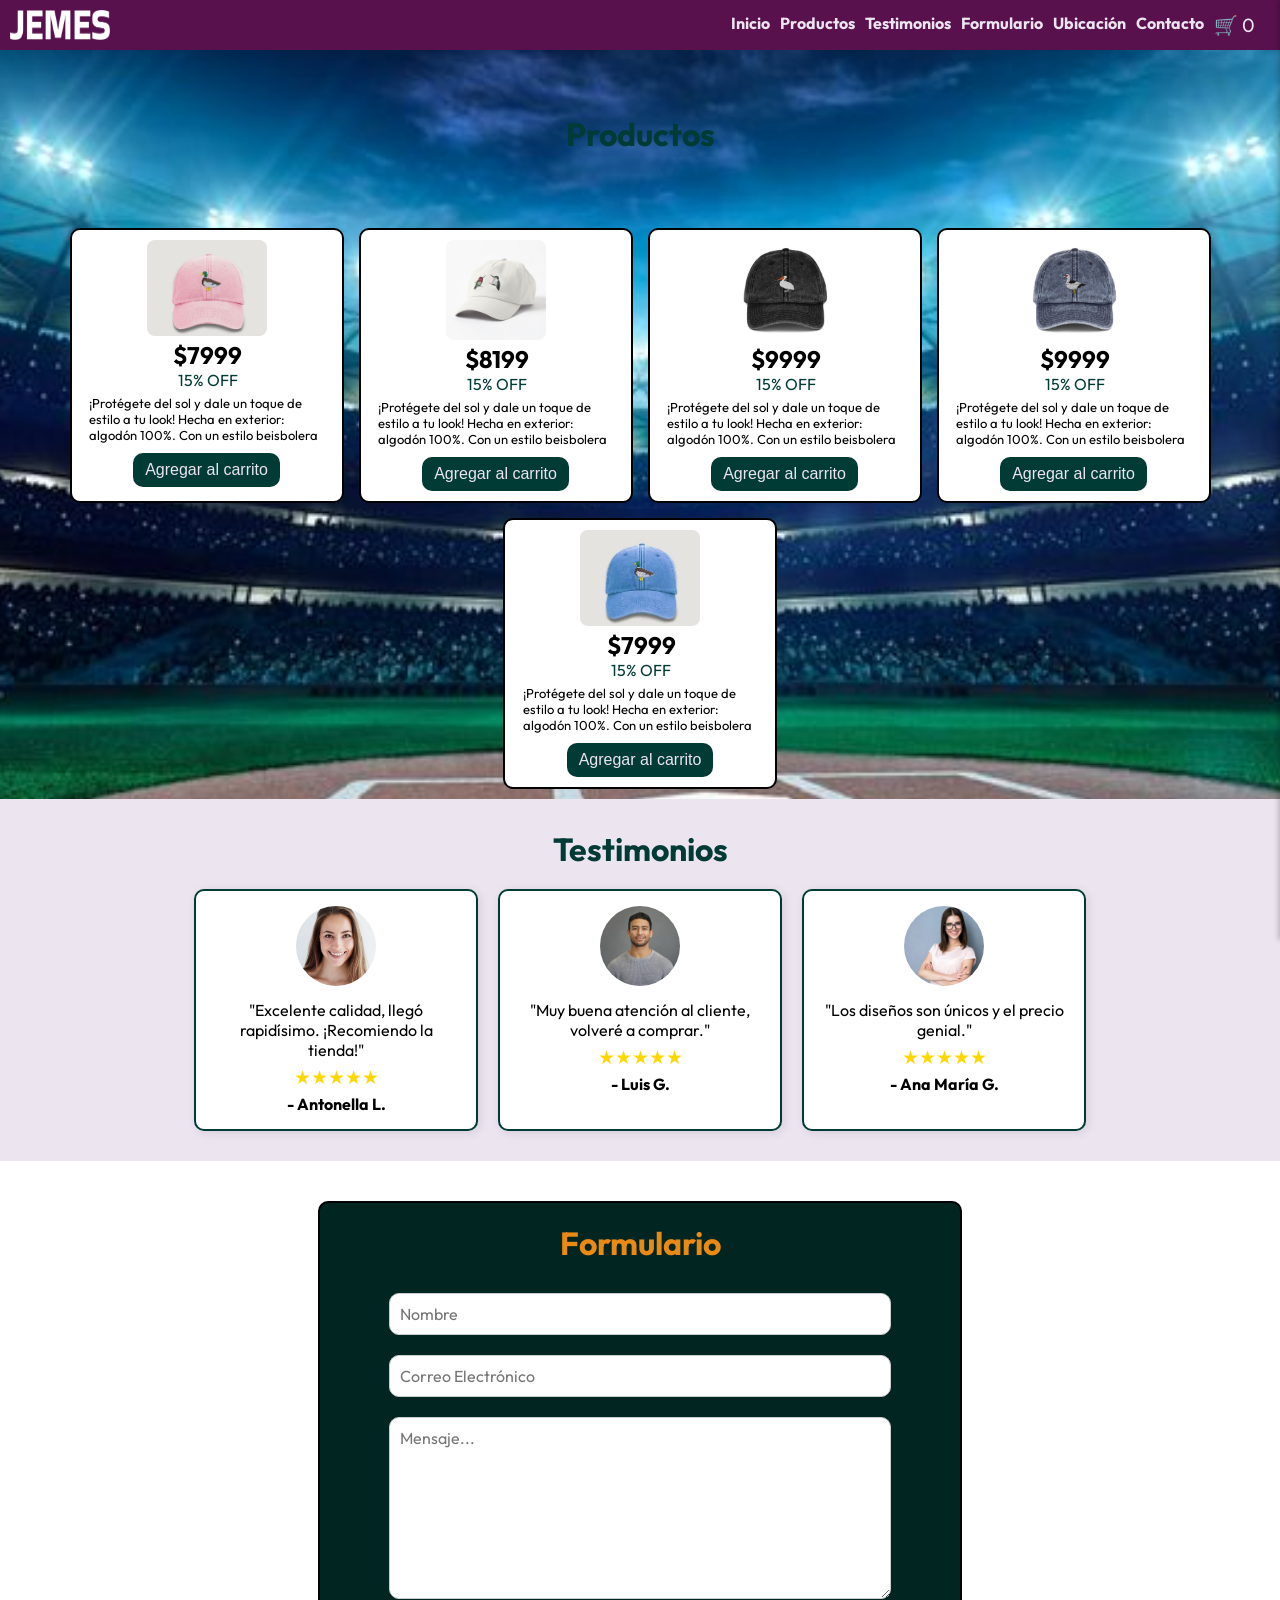
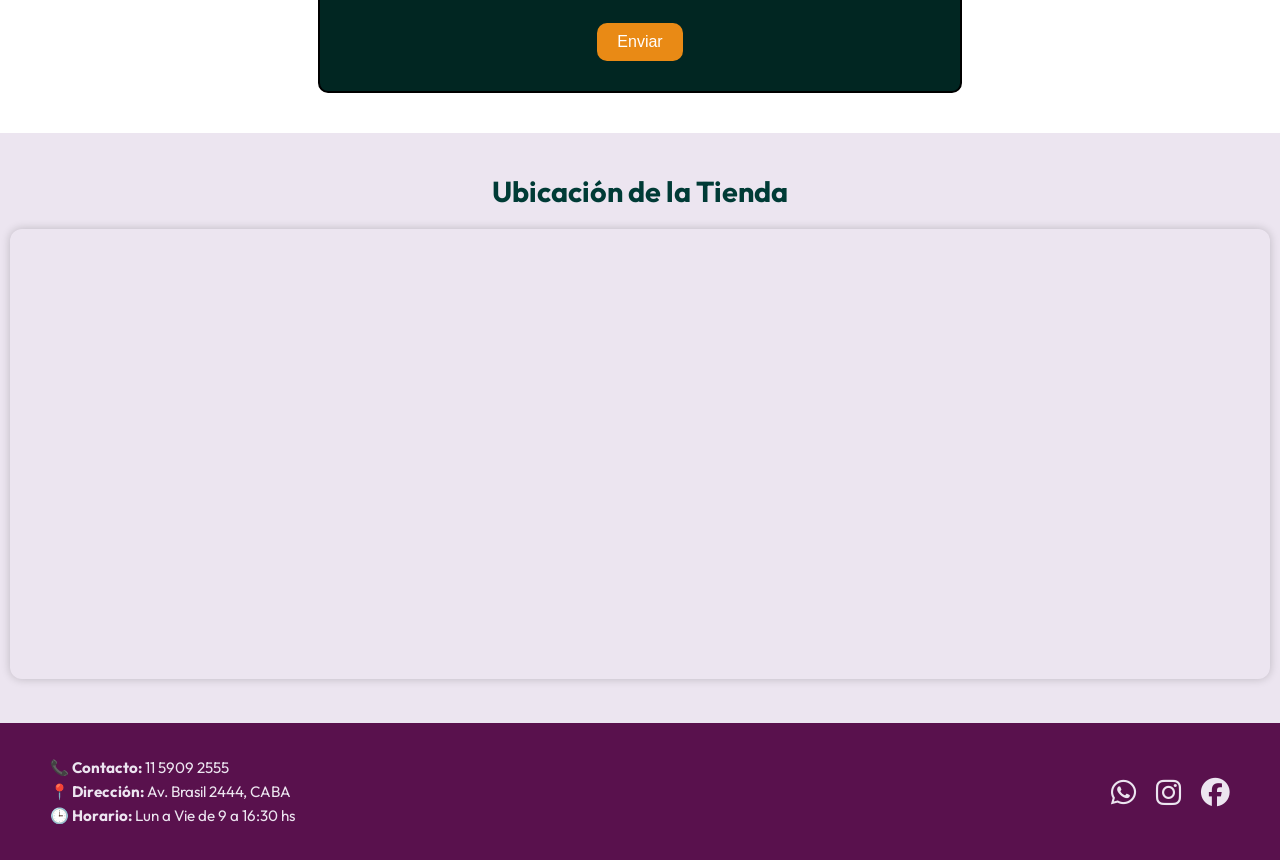
<file: index.html>
<!DOCTYPE html>
<html lang="es">
<head>
    <meta charset="UTF-8">
    <meta name="viewport" content="width=device-width, initial-scale=1.0">
    <title>TIENDA</title>
    <link rel="stylesheet" href="tienda.css">
    <link rel="stylesheet" href="https://cdnjs.cloudflare.com/ajax/libs/font-awesome/6.5.0/css/all.min.css">
</head>
<body>
    <div id="carrito-sidebar" class="carrito-sidebar oculto">
        <h3>🛒 Carrito</h3>
        <span class="cerrar-carrito" onclick="toggleCarrito()">✖</span>
        <ul id="carrito-lista"></ul>
        <p><strong>Total: $<span id="carrito-total">0</span></strong></p>
        <button onclick="vaciarCarrito()" class="btn-vaciar">Vaciar Carrito</button>
        <button onclick="finalizarCompra()" class="btn-finalizar">Finalizar Compra</button>
    </div>

    <header>
        <img src="logo1.png" alt="logo" width="100" height="30">
        <nav>
            <ul class="flex-links">
                <li><a href="#">Inicio</a></li>
                <li><a href="#prod-id">Productos</a></li>
                <li><a href="#testimonios-id">Testimonios</a></li>
                <li><a href="#form-id">Formulario</a></li>
                <a href="#mapa-id">Ubicación</a>
                <li><a href="#footer-id">Contacto</a></li>
                <div class="carrito-icono" onclick="toggleCarrito()">
                    🛒 <span id="carrito-cantidad">0</span>
                </div>
            </ul>
            
        </nav>
    </header>

    <main>
        <section id="prod-id">
            <h2 class="prod-titulo">Productos</h2>
            <div class="flex-container">   
                <div class="item">
                    <img src="cap1.jpg" alt="cap1" width="120">
                    <p class="precio">$7999</p>
                    <p class="oferta">15% OFF</p>
                    <p class="descripcion">¡Protégete del sol y dale un toque de estilo a tu look! Hecha en exterior: algodón 100%. Con un estilo beisbolera</p>
                    <button class="btn-item" onclick="agregarAlCarrito('Gorra 1', 7999)">Agregar al carrito</button>
                </div>
                <div class="item">
                    <img src="cap2.jpg" alt="" width="100">
                    <p class="precio">$8199</p>
                    <p class="oferta">15% OFF</p>
                    <p class="descripcion">¡Protégete del sol y dale un toque de estilo a tu look! Hecha en exterior: algodón 100%. Con un estilo beisbolera</p>
                    <button class="btn-item" onclick="agregarAlCarrito('Gorra 2', 8199)">Agregar al carrito</button>
                </div>
                <div class="item">
                    <img src="cap3.jpg" alt="" width="100">
                    <p class="precio">$9999</p>
                    <p class="oferta">15% OFF</p>
                    <p class="descripcion">¡Protégete del sol y dale un toque de estilo a tu look! Hecha en exterior: algodón 100%. Con un estilo beisbolera</p>
                    <button class="btn-item" onclick="agregarAlCarrito('Gorra 3', 9999)">Agregar al carrito</button>
                </div>
                <div class="item">
                    <img src="cap4.jpg" alt="" width="100">
                    <p class="precio">$9999</p>
                    <p class="oferta">15% OFF</p>
                    <p class="descripcion">¡Protégete del sol y dale un toque de estilo a tu look! Hecha en exterior: algodón 100%. Con un estilo beisbolera</p>
                    <button class="btn-item" onclick="agregarAlCarrito('Gorra 4', 9999)">Agregar al carrito</button>
                </div>
                <div class="item">
                    <img src="cap5.jpg" alt="" width="120">
                    <p class="precio">$7999</p>
                    <p class="oferta">15% OFF</p>
                    <p class="descripcion">¡Protégete del sol y dale un toque de estilo a tu look! Hecha en exterior: algodón 100%. Con un estilo beisbolera</p>
                    <button class="btn-item" onclick="agregarAlCarrito('Gorra 5', 7999)">Agregar al carrito</button>
                </div>
            </div>
        </section>
       
        <section id="testimonios-id" class="testimonios-section">
            <h2 class="testimonios-titulo">Testimonios</h2>
             <div class="testimonios-container">
                <div class="testimonio">
                    <img src="persona1.jpg" alt="Foto de Antonella" class="testimonio-img">
                    <p>"Excelente calidad, llegó rapidísimo. ¡Recomiendo la tienda!"</p>
                    <div class="estrellas">★★★★★</div>
                    <h4>- Antonella L.</h4>
                </div>
                <div class="testimonio">
                    <img src="persona2.jpg" alt="Foto de Luis" class="testimonio-img">
                    <p>"Muy buena atención al cliente, volveré a comprar."</p>
                    <div class="estrellas">★★★★★</div>
                    <h4>- Luis G.</h4>
                </div>
                <div class="testimonio">
                    <img src="persona3.jpg" alt="Foto de Ana Maria" class="testimonio-img">
                    <p>"Los diseños son únicos y el precio genial."</p>
                    <div class="estrellas">★★★★★</div>
                    <h4>- Ana María G.</h4>
                </div>
            </div>
        </section>

        <section id="form-id" class="form-section">
            <h2 class="form-titulo">Formulario</h2>
            <form id="formulario" novalidate>
                <input type="text" name="nombre" id="nombre" placeholder="Nombre"><br>
                <input type="email" name="mail" id="mail" placeholder="Correo Electrónico"><br>
                <textarea rows="8" name="mensaje" id="mensaje" placeholder="Mensaje..."></textarea><br>
                <input type="submit" value="Enviar">
                <p id="mensaje-validacion" class="error-msg"></p>
            </form>
        </section>
    </main>

    <section id="mapa-id" class="mapa-section">
        <h2 class="mapa-titulo">Ubicación de la Tienda</h2>
        <div class="mapa-contenedor">
            <iframe 
                src="https://www.google.com/maps/embed?pb=!1m18!1m12!1m3!1d3282.716308869569!2d-58.44750352481856!3d-34.63517185945986!2m3!1f0!2f0!3f0!3m2!1i1024!2i768!4f13.1!3m3!1m2!1s0x95bccb7fa44e9cdb%3A0x2a8f11f72c4052c3!2sParque%20Centenario!5e0!3m2!1ses-419!2sar!4v1720978870033!5m2!1ses-419!2sar" 
                width="100%" 
                height="450" 
                style="border:0;" 
                allowfullscreen="" 
                loading="lazy" 
                referrerpolicy="no-referrer-when-downgrade">
            </iframe>
        </div>
    </section>


    <footer id="footer-id" class="footer">
        <div class="footer-content">
            <div class="footer-info">
                <p><strong>📞 Contacto:</strong> 11 5909 2555</p>
                <p><strong>📍 Dirección:</strong> Av. Brasil 2444, CABA</p>
                <p><strong>🕒 Horario:</strong> Lun a Vie de 9 a 16:30 hs</p>
            </div>
            <div class="footer-redes">
                <a href="https://wa.me/541159092555" target="_blank" class="icono"><i class="fab fa-whatsapp"></i></a>
                <a href="https://instagram.com/jemes_ok" target="_blank" class="icono"><i class="fab fa-instagram"></i></a>
                <a href="https://facebook.com/somosjemes" target="_blank" class="icono"><i class="fab fa-facebook"></i></a>
            </div>
        </div>
    </footer>

    <script src="script.js"></script>
    <script src="carrito.js"></script>


</body>
</html>
</file>
<file: tienda.css>
@import url('https://fonts.googleapis.com/css2?family=Outfit:wght@100..900&display=swap');

* {
    box-sizing: content-box;
    margin: 0;
    padding: 0;
}

body {
    font-family: 'Outfit', Verdana, Tahoma, sans-serif;
    background-image: url("fondo.jpg");
    background-size: cover;
    background-position: center;
    background-repeat: no-repeat;
    background-attachment: fixed;
}

header {
    background-color: #59114D;
    color: #ECE5F0;
    display: flex;
    align-items: center;
    justify-content: space-between;
    padding: 10px;
}

.flex-links {
    display: flex;
    list-style-type: none;
    gap: 10px;
    flex-wrap: wrap;
}

.flex-links a {
    color: #ECE5F0;
    text-decoration: none;
    font-weight: bold;
}

.flex-links a:hover {
    text-decoration: underline;
}

/* ---------- PRODUCTOS ---------- */
.prod-titulo {
    text-align: center;
    margin: 5% 0;
    font-size: 2rem;
    color: #003B36;
}

.flex-container {
    display: flex;
    flex-wrap: wrap;
    justify-content: center;
    gap: 15px;
    padding: 10px;
}

.item {
    border: 2px solid black;
    border-radius: 10px;
    text-align: center;
    padding: 10px;
    width: 250px;
    background-color: #fff;
}

.item img {
    border-radius: 8px;
    max-width: 100%;
}

.precio {
    font-size: x-large;
    margin-left: 1%;
    font-weight: bold;
}

.oferta {
    font-size: medium;
    color: #003B36;
    margin-left: 1%;
}

.descripcion {
    font-size: small;
    text-align: left;
    margin-left: 1%;
    padding: 5px;
}

.btn-item {
    background-color: #003B36;
    color: #ECE5F0;
    padding: 8px 12px;
    border-radius: 10px;
    border: none;
    margin-top: 5px;
    cursor: pointer;
    font-size: 1rem;
}

.btn-item:hover {
    color: #003B36;
    background-color: #ECE5F0;
    cursor: pointer;
    border: 1px solid #003B36;
}


/* ---------- CARRITO DE COMPRAS ---------- */
.carrito-sidebar {
    position: fixed;
    top: 0;
    right: 0;
    width: 280px;
    height: 100%;
    background-color: #ECE5F0;
    box-shadow: -2px 0 5px rgba(0,0,0,0.2);
    padding: 20px;
    overflow-y: auto;
    z-index: 999;
    transition: transform 0.3s ease;
}

.oculto {
    transform: translateX(100%);
}

.visible {
    transform: translateX(0);
}

.carrito-icono {
    cursor: pointer;
    font-size: 1.2rem;
    margin-right: 15px;
}

.carrito-sidebar h3 {
    font-size: 1.2rem;
    color: #003B36;
}

#carrito-lista {
    list-style: none;
    padding: 0;
    margin: 10px 0;
}

#carrito-lista li {
    margin-bottom: 8px;
    font-size: 0.9rem;
    color: #000;
}

.btn-vaciar,
.btn-finalizar {
    background-color: #59114D;
    color: #ECE5F0;
    padding: 10px;
    margin-top: 10px;
    width: 100%;
    border: none;
    border-radius: 8px;
    cursor: pointer;
    font-weight: bold;
}

.btn-vaciar:hover,
.btn-finalizar:hover {
    background-color: #003B36;
    color: white;
}

.cerrar-carrito {
    position: absolute;
    top: 10px;
    right: 15px;
    font-size: 20px;
    cursor: pointer;
    color: #59114D;
}


/* ---------- TESTIMONIOS ---------- */
.testimonios-section {
    background-color: #ECE5F0;
    padding: 30px;
    text-align: center;
}

.testimonios-titulo {
    font-size: 2rem;
    color: #003B36;
    margin-bottom: 20px;
}

.testimonios-container {
    display: flex;
    justify-content: center;
    flex-wrap: wrap;
    gap: 20px;
}

.testimonio {
    background-color: #fff;
    border: 2px solid #003B36;
    border-radius: 10px;
    padding: 15px;
    width: 250px;
    box-shadow: 2px 2px 10px rgba(0,0,0,0.1);
}

.testimonio-img {
    width: 80px;
    height: 80px;
    border-radius: 50%;
    object-fit: cover;
    margin-bottom: 10px;
}

.estrellas {
    color: gold;
    font-size: 1.2rem;
    margin: 5px 0;
}

/* ---------- FORMULARIO ---------- */
.form-section {
    background-color: #003B36;
    color: #ECE5F0;
    text-align: center;
    border: 2px solid black;
    border-radius: 10px;
    padding: 20px;
    margin: 40px auto;
    max-width: 600px;
}

.form-titulo {
    font-size: 2rem;
    margin-bottom: 20px;
}

/* Inputs */
input[type="text"],
input[type="email"],
textarea {
    width: 80%;
    padding: 10px;
    margin: 10px auto;
    border-radius: 10px;
    border: 1px solid #ccc;
    font-size: 16px;
    font-family: 'Outfit', sans-serif;
}

input[type="submit"] {
    background-color: #E98A15;
    color: white;
    padding: 10px 20px;
    border: none;
    border-radius: 10px;
    cursor: pointer;
    font-size: 1rem;
    margin-top: 10px;
}

input[type="submit"]:hover {
    background-color: #ffb84d;
}

/* Mensajes */
.error-msg {
    margin-top: 10px;
    font-weight: bold;
}

/* ---------- UBICACION ---------- */
.mapa-section {
    background-color: #ECE5F0;
    padding: 40px 10px;
    text-align: center;
}

.mapa-titulo {
    font-size: 1.8rem;
    margin-bottom: 20px;
    color: #003B36;
}

.mapa-contenedor iframe {
    border-radius: 12px;
    box-shadow: 0px 0px 10px rgba(0, 0, 0, 0.2);
}

/* ---------- FOOTER ---------- */
.footer {
    background-color: #59114D;
    color: #ECE5F0;
    padding: 30px 10px;
    text-align: center;
    font-family: Outfit, Verdana, Tahoma, sans-serif;
}

.footer-content {
    display: flex;
    flex-direction: column;
    align-items: center;
    gap: 20px;
}

.footer-info p {
    margin: 5px 0;
    font-size: 0.95rem;
}

.footer-redes {
    display: flex;
    gap: 20px;
    font-size: 1.8rem;
}

.footer-redes a {
    color: #ECE5F0;
    text-decoration: none;
    transition: transform 0.2s, color 0.2s;
}

.footer-redes a:hover {
    color: #E98A15;
    transform: scale(1.2);
}

@media (min-width: 600px) {
    .footer-content {
        flex-direction: row;
        justify-content: space-between;
        padding: 0 40px;
    }

    .footer-info {
        text-align: left;
    }
}


/* ---------- MEDIA QUERIES ---------- */
@media only screen and (max-width: 400px) {
    header {
        flex-direction: column;
        gap: 10px;
    }

    .item {
        width: 90%;
    }

    input[type="text"],
    input[type="email"],
    textarea {
        width: 90%;
    }
}

@media only screen and (min-width: 601px) {
    .form-section {
        background-color: #012622;
        color: #E98A15;
    }
}
</file>
